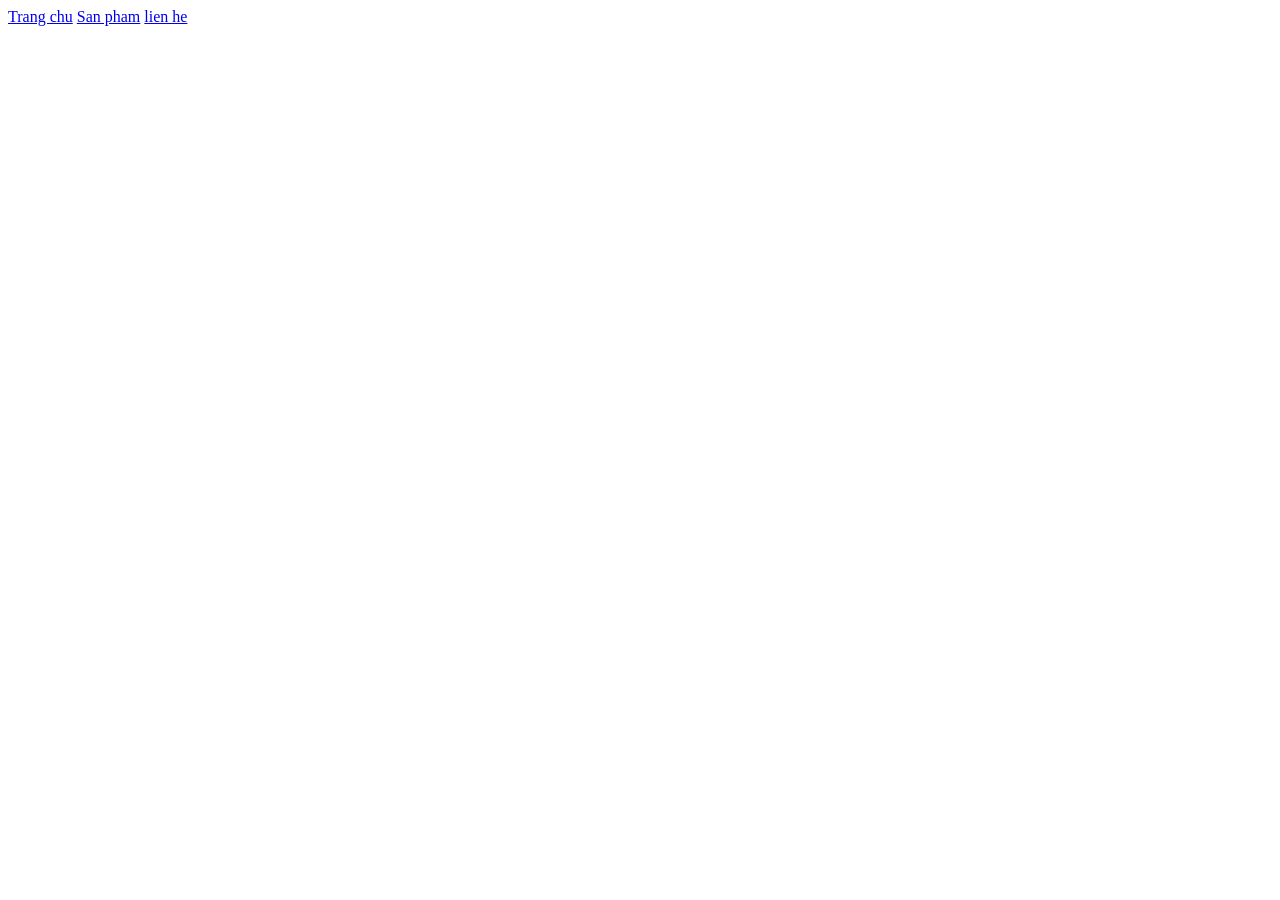
<file: BT1/PBT_01/index.html>
<!DOCTYPE html>
<html lang="en">
<head>
    <meta charset="UTF-8">
    <meta name="viewport" content="width=device-width, initial-scale=1.0">
    <title>ShopTlu_Dien thoai di dong</title>
</head>
<body>
    <header>
        <nav>
            <a href="#">Trang chu</a>
            <a href="#">San pham</a>
            <a href="#">lien he</a>
        </nav>
    </header>
</body>
</html>
</file>
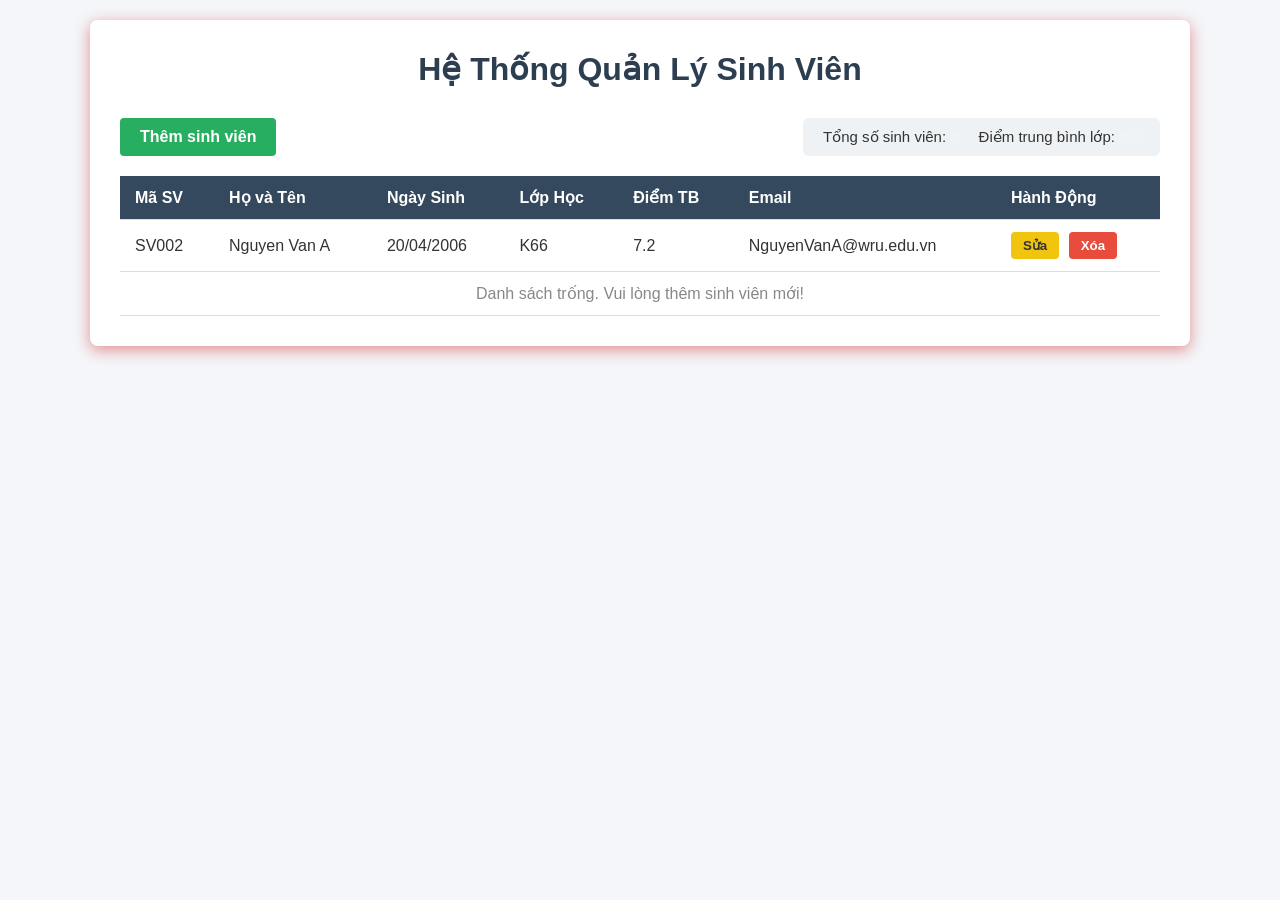
<file: Session_03/BT1/index.html>
<!DOCTYPE html>
<html lang="vi">
<head>
    <meta charset="UTF-8">
    <meta name="viewport" content="width=device-width, initial-scale=1.0">
    <title>Quản Lý Sinh Viên</title>
    <link rel="stylesheet" href="style.css">
</head>

<body>

    <div class="container">
        <h1>Hệ Thống Quản Lý Sinh Viên</h1>

        <div id="notification-area" class="notification hidden">
            </div>

        <div class="header-actions">
            <button id="btn-open-form">Thêm sinh viên</button>
            
            <div class="statistics-area">
                <p>Tổng số sinh viên: <span id="total-students">0</span></p>
                <p>Điểm trung bình lớp: <span id="average-score">0.0</span></p>
            </div>
        </div>

        <table id="student-table">
            <thead>
                <tr>
                    <th>Mã SV</th>
                    <th>Họ và Tên</th>
                    <th>Ngày Sinh</th>
                    <th>Lớp Học</th>
                    <th>Điểm TB</th>
                    <th>Email</th>
                    <th>Hành Động</th>
                </tr>
            </thead>
            <tr>
        <td>SV002</td>
        <td>Nguyen Van A</td>
        <td>20/04/2006</td>
        <td>K66</td>
        <td>7.2</td>
        <td>NguyenVanA@wru.edu.vn</td>
        <td>
            <button class="btn-edit" onclick="editStudent('SV002')">Sửa</button>
            <button class="btn-delete" onclick="deleteStudent('SV002')">Xóa</button>
        </td>
    </tr>
        
            <tbody id="student-tbody">
                </tbody>
        </table>
    </div>

    <div id="form-modal" class="modal hidden">
        <div class="modal-content">
            <h2 id="form-title">Thêm Mới Sinh Viên</h2>
            
            <form id="student-form">
                <div class="form-group">
                    <label for="student-id">Mã sinh viên (*)</label>
                    <input type="text" id="student-id" required>
                </div>
                
                <div class="form-group">
                    <label for="fullname">Họ và tên (*)</label>
                    <input type="text" id="fullname" required>
                </div>
                
                <div class="form-group">
                    <label for="dob">Ngày sinh</label>
                    <input type="date" id="dob">
                </div>
                
                <div class="form-group">
                    <label for="class-name">Lớp học</label>
                    <input type="text" id="class-name">
                </div>
                
                <div class="form-group">
                    <label for="gpa">Điểm trung bình</label>
                    <input type="number" id="gpa" step="0.1" min="0" max="10">
                </div>
                
                <div class="form-group">
                    <label for="email">Email</label>
                    <input type="email" id="email">
                </div>

                <div class="form-actions">
                    <button type="submit" id="btn-save">Lưu</button>
                    <button type="button" id="btn-close-form">Đóng/Hủy</button>
                </div>
            </form>
        </div>
    </div>

    <script src="main.js"></script>
</body>
</html>
</file>
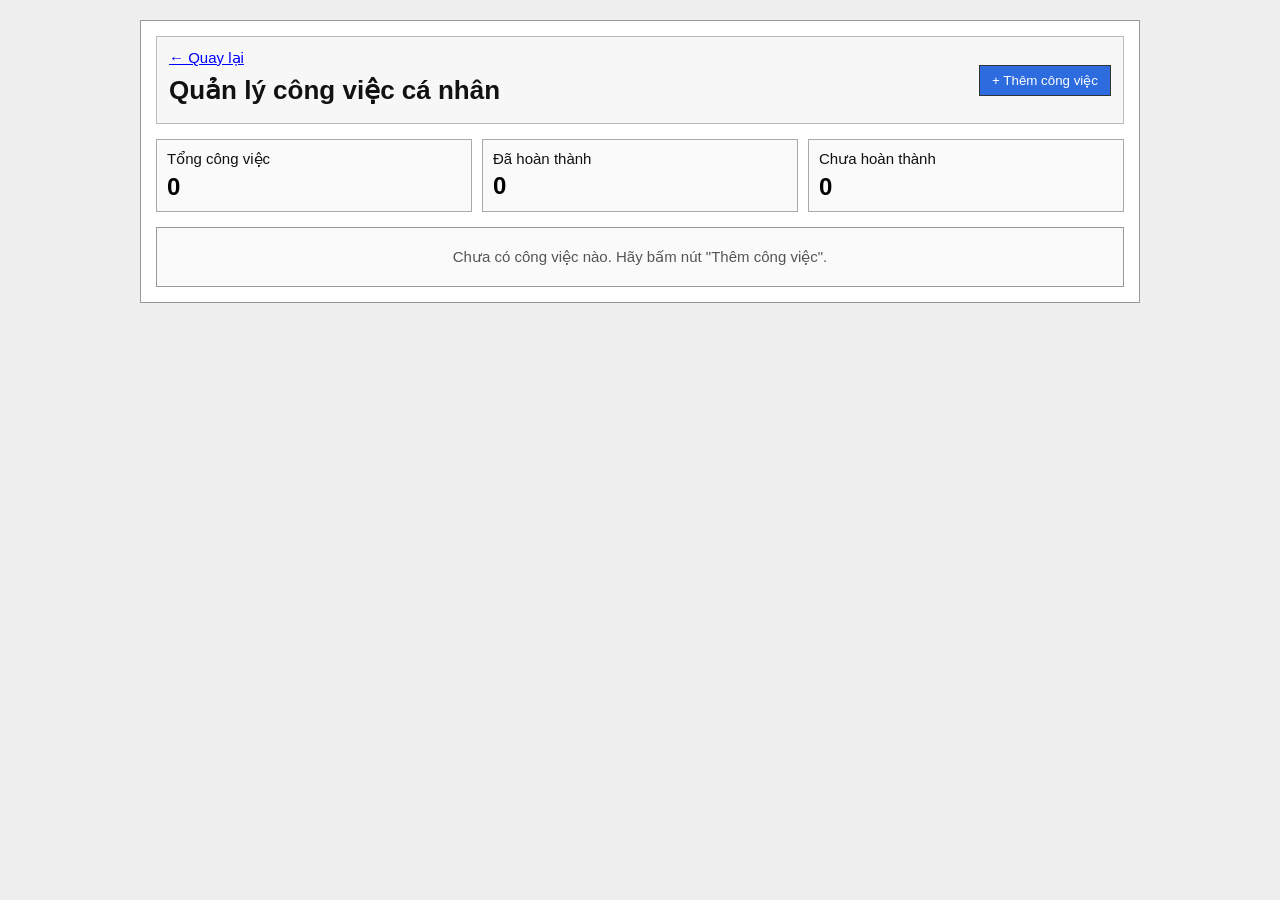
<file: Session_03/BT2/index.html>
<!DOCTYPE html>
<html lang="vi">
<head>
  <meta charset="UTF-8">
  <meta name="viewport" content="width=device-width, initial-scale=1.0">
  <title>Bài 2 - Quản lý công việc cá nhân</title>
  <link rel="stylesheet" href="style.css">
</head>
<body>
  <div class="app">
    <header class="header">
      <div>
        <a class="back-link" href="../index.html">← Quay lại</a>
        <h1>Quản lý công việc cá nhân</h1>
      </div>
      <button id="openTaskFormBtn" class="btn btn-primary">+ Thêm công việc</button>
    </header>

    <section class="summary">
      <div class="summary-card">
        <span>Tổng công việc</span>
        <strong id="totalTasks">0</strong>
      </div>
      <div class="summary-card">
        <span>Đã hoàn thành</span>
        <strong id="completedTasks">0</strong>
      </div>
      <div class="summary-card">
        <span>Chưa hoàn thành</span>
        <strong id="pendingTasks">0</strong>
      </div>
    </section>

    <div id="messageBox" class="message hidden"></div>

    <section id="taskList" class="task-list">
      <!-- Danh sách công việc được render bằng JavaScript -->
    </section>
  </div>

  <div id="taskModal" class="modal">
    <div class="modal-content">
      <div class="modal-header">
        <h2 id="formTitle">Thêm công việc</h2>
        <button id="closeTaskFormBtn" class="icon-btn" type="button">×</button>
      </div>

      <form id="taskForm" novalidate>
        <div class="form-group">
          <label for="taskTitle">Tiêu đề công việc</label>
          <input id="taskTitle" type="text" placeholder="VD: Hoàn thành bài DOM">
          <small class="error" id="taskTitleError"></small>
        </div>

        <div class="form-group">
          <label for="taskDescription">Mô tả ngắn</label>
          <textarea id="taskDescription" rows="4" placeholder="Nhập mô tả ngắn cho công việc"></textarea>
          <small class="error" id="taskDescriptionError"></small>
        </div>

        <div class="form-grid">
          <div class="form-group">
            <label for="taskDeadline">Hạn hoàn thành</label>
            <input id="taskDeadline" type="date">
            <small class="error" id="taskDeadlineError"></small>
          </div>

          <div class="form-group">
            <label for="taskPriority">Mức ưu tiên</label>
            <select id="taskPriority">
              <option value="Thấp">Thấp</option>
              <option value="Trung bình">Trung bình</option>
              <option value="Cao">Cao</option>
            </select>
            <small class="error" id="taskPriorityError"></small>
          </div>
        </div>

        <label class="checkbox-line">
          <input id="taskCompleted" type="checkbox">
          Đánh dấu đã hoàn thành
        </label>

        <div class="form-actions">
          <button id="cancelTaskFormBtn" class="btn btn-light" type="button">Hủy</button>
          <button id="submitTaskBtn" class="btn btn-primary" type="submit">Lưu công việc</button>
        </div>
      </form>
    </div>
  </div>

  <script src="main.js"></script>
</body>
</html>
</file>
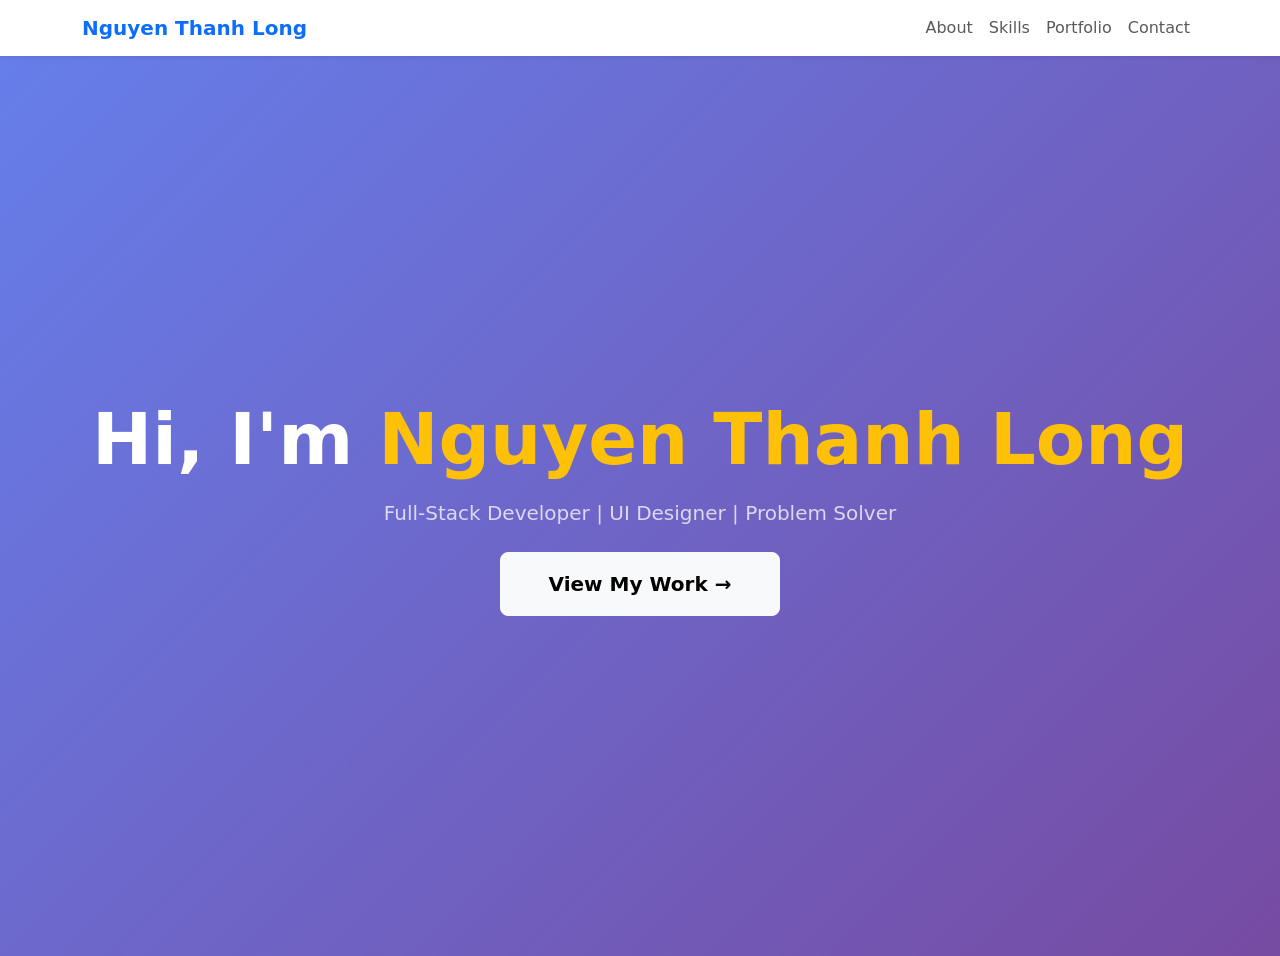
<file: Session_02_bootstrap/Session-02-bootstrap/projects/portfolio_bootstrap/index.html>
<!DOCTYPE html>
<html lang="en">
<head>
    <meta charset="UTF-8">
    <meta name="viewport" content="width=device-width, initial-scale=1.0">
    <title>Portfolio - Long</title>
    
    <link href="https://cdn.jsdelivr.net/npm/bootstrap@5.3.2/dist/css/bootstrap.min.css" rel="stylesheet">
    <link href="https://cdn.jsdelivr.net/npm/bootstrap-icons@1.11.0/font/bootstrap-icons.css" rel="stylesheet">
</head>
<body>
      <nav class="navbar navbar-expand-lg navbar-light bg-white sticky-top shadow-sm">
        <div class="container">
            <a class="navbar-brand fw-bold text-primary" href="#">Nguyen Thanh Long</a>
            <button class="navbar-toggler" type="button" data-bs-toggle="collapse" data-bs-target="#navbarNav"
                aria-controls="navbarNav" aria-expanded="false" aria-label="Toggle navigation">
                <span class="navbar-toggler-icon"></span>
            </button>
            <div class="collapse navbar-collapse" id="navbarNav">
                <ul class="navbar-nav ms-auto">
                    <li class="nav-item"><a class="nav-link" href="#about">About</a></li>
                    <li class="nav-item"><a class="nav-link" href="#skills">Skills</a></li>
                    <li class="nav-item"><a class="nav-link" href="#portfolio">Portfolio</a></li>
                    <li class="nav-item"><a class="nav-link" href="#contact">Contact</a></li>
                </ul>
            </div>
        </div>
    </nav>
    <section class="min-vh-100 d-flex align-items-center justify-content-center text-center text-white"
        style="background: linear-gradient(135deg, #667eea 0%, #764ba2 100%);">
        <div class="container">
            <h1 class="display-2 fw-bold mb-3">
                Hi, I'm <span class="text-warning">Nguyen Thanh Long</span>
            </h1>
            <p class="lead mb-4 opacity-75">Full-Stack Developer | UI Designer | Problem Solver</p>
            <a href="#portfolio" class="btn btn-light btn-lg px-5 py-3 fw-semibold">
                View My Work →
            </a>
        </div>
    </section>
    <script src="https://cdn.jsdelivr.net/npm/bootstrap@5.3.2/dist/js/bootstrap.bundle.min.js"></script>
</body>
</html>
</file>
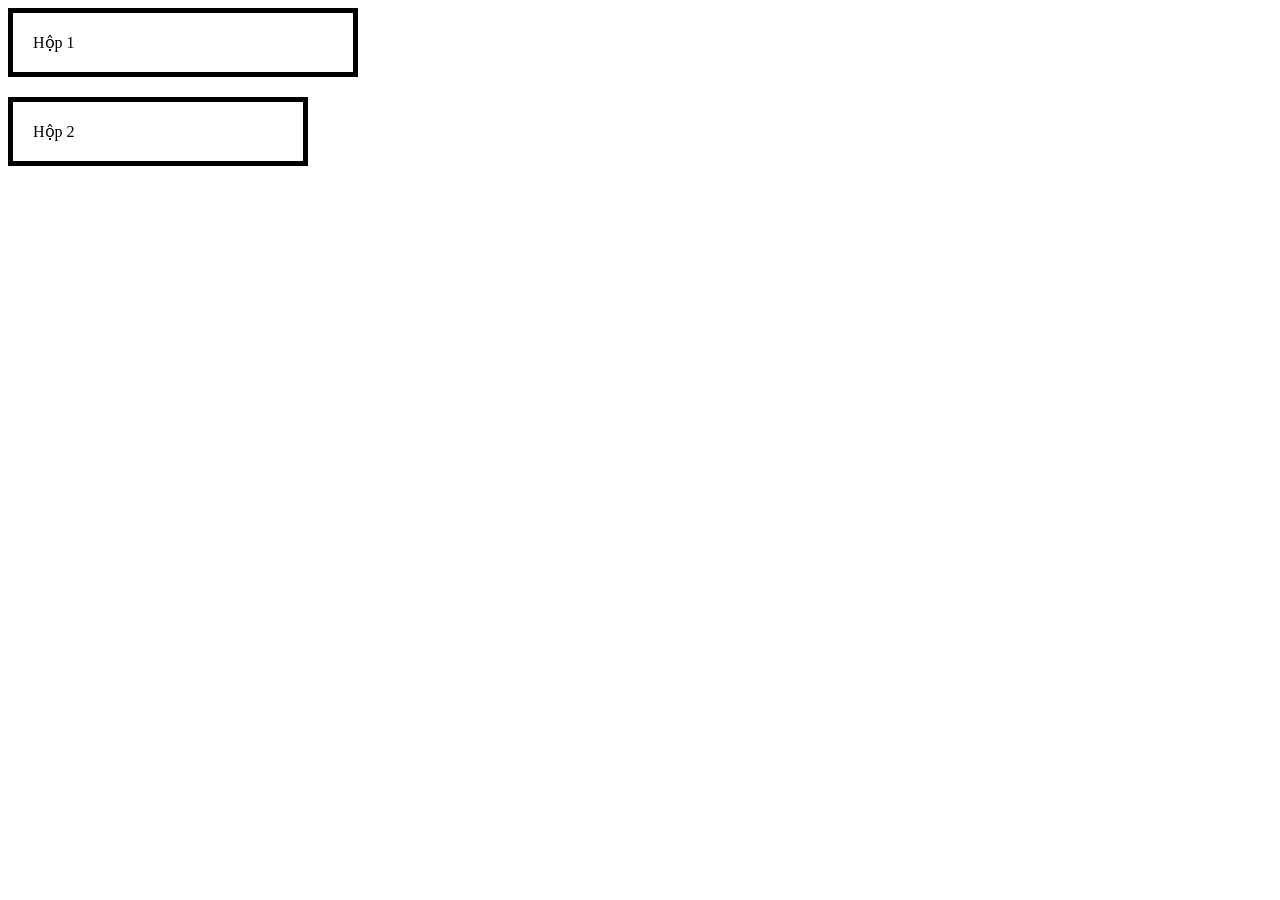
<file: PBT_03/boxmodel_lab.html>
<!DOCTYPE html>
<html lang="en">

<head>
    <meta charset="UTF-8">
    <meta name="viewport" content="width=device-width, initial-scale=1.0">
    <title>Document</title>
    <link rel="stylesheet" href="boxmodel.css">
</head>

<body>
    <div id="hop1">Hộp 1</div>
    <div id="hop2">Hộp 2</div>
</body>

</html>
</file>
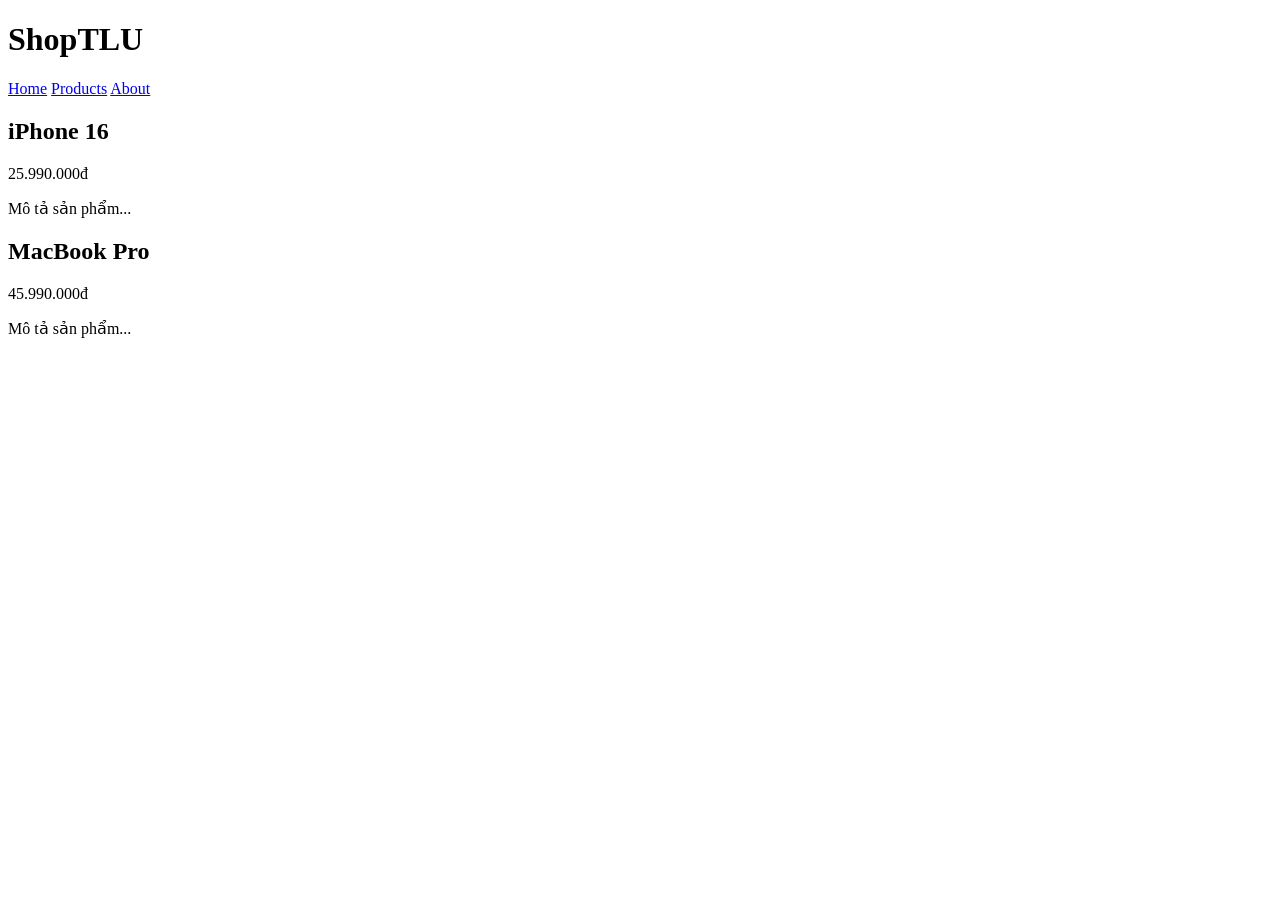
<file: PBT_03/selectors_test.html>
<!DOCTYPE html>
<html lang="en">
<head>
    <meta charset="UTF-8">
    <meta name="viewport" content="width=device-width, initial-scale=1.0">
    <title>Document</title>
</head>
<body>
    <div id="app">
    <header class="top-bar dark">
        <h1>ShopTLU</h1>
        <nav>
            <a href="/" class="active">Home</a>
            <a href="/products">Products</a>
            <a href="/about">About</a>
        </nav>
    </header>
    <main>
        <article class="product">
            <h2>iPhone 16</h2>
            <p class="price">25.990.000đ</p>
            <p>Mô tả sản phẩm...</p>
        </article>
        <article class="product featured">
            <h2>MacBook Pro</h2>
            <p class="price">45.990.000đ</p>
            <p>Mô tả sản phẩm...</p>
        </article>
    </main>
</div>
</body>
</html>
</file>
<file: Session_03/BT1/style.css>
box-shadow: 0 5px 15px rgba(0,0,0,0.3);
    animation: fadeIn 0.3s ease;
}

@keyframes fadeIn {
    from { transform: translateY(-20px); opacity: 0; }
    to { transform: translateY(0); opacity: 1; }
}

.modal-content h2 {
    margin-bottom: 20px;
    color: #2c3e50;
    border-bottom: 2px solid #eee;
    padding-bottom: 10px;
}

.form-group {
    margin-bottom: 15px;
}

.form-group label {
    display: block;
    margin-bottom: 5px;
    font-weight: 600;
    font-size: 14px;
}

.form-group input {
    width: 100%;
    padding: 8px 12px;
    border: 1px solid #ccc;
    border-radius: 4px;
    font-size: 14px;
}

.form-group input:focus {
    outline: none;
    border-color: #3498db;
}

.form-actions {
    display: flex;
    justify-content: flex-end;
    gap: 10px;
    margin-top: 20px;
}

#btn-save {
    background-color: #3498db;
    color: white;
    border: none;
    padding: 10px 20px;
    border-radius: 4px;
    cursor: pointer;
    font-weight: 600;
}

#btn-close-form {
    background-color: #95a5a6;
    color: white;
    border: none;
    padding: 10px 20px;
    border-radius: 4px;
    cursor: pointer;
    font-weight: 600;
}

#btn-save:hover { background-color: #2980b9; }
#btn-close-form:hover { background-color: #7f8c8d; }

/* --- 6. Class bổ trợ để Ẩn phần tử --- */
.hidden {
    display: none !important;
}
/* --- 1. Cài đặt cơ bản cho toàn bộ trang --- */
* {
    margin: 0;
    padding: 0;
    box-sizing: border-box;
    font-family: 'Segoe UI', Tahoma, Geneva, Verdana, sans-serif;
}

body {
    background-color: #f4f6f9;
    color: #333;
    padding: 20px;
}

.container {
    max-width: 1100px;
    margin: 0 auto;
    background: #fff;
    padding: 30px;
    border-radius: 8px;
    box-shadow: 0 4px 15px rgba(225, 137, 137, 0.956);
}

h1 {
    text-align: center;
    margin-bottom: 30px;
    color: #2c3e50;
}

/* --- 2. Khu vực thông báo --- */
.notification {
    padding: 12px;
    margin-bottom: 20px;
    border-radius: 4px;
    font-weight: bold;
    text-align: center;
}
.notification.success {
    background-color: #d4edda;
    color: #155724;
    border: 1px solid #c3e6cb;
}
.notification.error {
    background-color: #f8d7da;
    color: #721c24;
    border: 1px solid #f5c6cb;
}

/* --- 3. Thanh công cụ và Thống kê --- */
.header-actions {
    display: flex;
    justify-content: space-between;
    align-items: center;
    margin-bottom: 20px;
    flex-wrap: wrap;
    gap: 15px;
}

#btn-open-form {
    background-color: #27ae60;
    color: white;
    padding: 10px 20px;
    border: none;
    border-radius: 4px;
    cursor: pointer;
    font-size: 16px;
    font-weight: 600;
    transition: background 0.3s;
}

#btn-open-form:hover {
    background-color: #219150;
}

.statistics-area {
    display: flex;
    gap: 20px;
    background: #eef2f5;
    padding: 10px 20px;
    border-radius: 6px;
    font-size: 15px;
}

.statistics-area span {
    font-weight: bold;
    color: #f1f4f6;
}

/* --- 4. Định dạng Bảng dữ liệu --- */
#student-table {
    width: 100%;
    border-collapse: collapse;
    margin-top: 10px;
}

#student-table th, #student-table td {
    padding: 12px 15px;
    text-align: left;
    border-bottom: 1px solid #ddd;
}

#student-table th {
    background-color: #34495e;
    color: white;
    font-weight: 600;
}

#student-table tr:hover {
    background-color: #f8f9fa;
}

/* Nút Sửa và Xóa trong bảng */
.btn-edit {
    background-color: #f1c40f;
    color: #333;
    border: none;
    padding: 6px 12px;
    margin-right: 5px;
    border-radius: 4px;
    cursor: pointer;
    font-weight: 600;
}

.btn-delete {
    background-color: #e74c3c;
    color: white;
    border: none;
    padding: 6px 12px;
    border-radius: 4px;
    cursor: pointer;
    font-weight: 600;
}

.btn-edit:hover { background-color: #d4ac0d; }
.btn-delete:hover { background-color: #c0392b; }

/* --- 5. Giao diện Popup (Modal) Form --- */
.modal {
    position: fixed;
    top: 0;
    left: 0;
    width: 100%;
    height: 100%;
    background-color: rgba(0, 0, 0, 0.5); /* Nền tối mờ phía sau */
    display: flex;
    justify-content: center;
    align-items: center;
    z-index: 1000;
}

.modal-content {
    background-color: white;
    padding: 25px;
    border-radius: 8px;
    width: 100%;
    max-width: 500px;
}
</file>
<file: Session_03/BT2/style.css>
/* Giao diện đơn giản, không làm quá đẹp để giống sản phẩm sinh viên */
* {
  box-sizing: border-box;
}

body {
  margin: 0;
  font-family: Arial, sans-serif;
  background: #eeeeee;
  color: #111111;
  font-size: 15px;
}

.app {
  width: 1000px;
  max-width: 96%;
  margin: 20px auto;
  background: white;
  border: 1px solid #999999;
  padding: 15px;
}

.header {
  border: 1px solid #bbbbbb;
  background: #f7f7f7;
  padding: 12px;
  margin-bottom: 15px;
  display: flex;
  justify-content: space-between;
  align-items: center;
}

.back-link {
  color: blue;
  text-decoration: underline;
  display: inline-block;
  margin-bottom: 8px;
}

h1 {
  margin: 0 0 5px;
  font-size: 26px;
}

p {
  margin: 0;
  color: #444444;
}

.btn {
  border: 1px solid #333333;
  padding: 7px 12px;
  cursor: pointer;
  border-radius: 0;
  background: #dddddd;
  color: #000000;
  font-weight: normal;
}

.btn:hover {
  background: #cccccc;
}

.btn-primary {
  background: #2d6cdf;
  color: white;
}

.btn-light {
  background: #eeeeee;
  color: #000000;
}

.btn-warning {
  background: #ffcc66;
  color: #000000;
}

.btn-danger {
  background: #e35d5d;
  color: #ffffff;
}

.summary {
  display: flex;
  gap: 10px;
  margin-bottom: 15px;
}

.summary-card {
  flex: 1;
  border: 1px solid #aaaaaa;
  background: #fafafa;
  padding: 10px;
}

.summary-card span {
  display: block;
  margin-bottom: 5px;
}

.summary-card strong {
  font-size: 24px;
  color: #000000;
}

.message {
  border: 1px solid #777777;
  background: #ffffcc;
  padding: 8px;
  margin-bottom: 12px;
}

.message.hidden {
  display: none;
}

.task-list {
  display: block;
}

.task-card {
  border: 1px solid #999999;
  background: #ffffff;
  padding: 12px;
  margin-bottom: 10px;
}

.task-card.completed {
  background: #eeeeee;
  color: #555555;
}

.task-card.completed .task-title {
  text-decoration: line-through;
}

.task-top {
  display: flex;
  justify-content: space-between;
  gap: 10px;
}

.task-title {
  margin: 0 0 6px;
  font-size: 20px;
}

.task-meta {
  margin-top: 10px;
}

.badge {
  display: inline-block;
  border: 1px solid #888888;
  background: #eeeeee;
  padding: 3px 7px;
  margin-right: 5px;
  margin-bottom: 4px;
  font-size: 13px;
}

.badge.gray {
  background: #dddddd;
}

.action-group {
  display: flex;
  gap: 5px;
  flex-wrap: wrap;
}

.status-line {
  display: block;
  margin-top: 10px;
}

.empty-box {
  border: 1px solid #999999;
  background: #fafafa;
  padding: 20px;
  text-align: center;
  color: #555555;
}

.modal {
  position: fixed;
  inset: 0;
  background: rgba(0, 0, 0, 0.45);
  display: none;
  align-items: center;
  justify-content: center;
  padding: 15px;
}

.modal.show {
  display: flex;
}

.modal-content {
  width: 600px;
  max-width: 96%;
  background: #ffffff;
  border: 2px solid #333333;
  padding: 15px;
}

.modal-header {
  display: flex;
  justify-content: space-between;
  align-items: center;
  border-bottom: 1px solid #aaaaaa;
  margin-bottom: 15px;
  padding-bottom: 8px;
}

.modal-header h2 {
  margin: 0;
  font-size: 22px;
}

.icon-btn {
  border: 1px solid #333333;
  background: #eeeeee;
  width: 30px;
  height: 30px;
  cursor: pointer;
  font-size: 20px;
}

.form-grid {
  display: grid;
  grid-template-columns: 1fr 1fr;
  gap: 10px;
}

.form-group {
  margin-bottom: 10px;
}

.form-group label {
  display: block;
  margin-bottom: 4px;
}

.form-group input,
.form-group textarea,
.form-group select {
  width: 100%;
  padding: 7px;
  border: 1px solid #777777;
  border-radius: 0;
  font-family: Arial, sans-serif;
}

.checkbox-line {
  display: block;
  margin-top: 8px;
}

.error {
  display: block;
  min-height: 17px;
  color: red;
  font-size: 13px;
  margin-top: 3px;
}

.form-actions {
  margin-top: 12px;
  display: flex;
  justify-content: flex-end;
  gap: 8px;
}

@media (max-width: 700px) {
  .header,
  .task-top {
    display: block;
  }

  .header .btn,
  .action-group {
    margin-top: 10px;
  }

  .summary {
    display: block;
  }

  .summary-card {
    margin-bottom: 8px;
  }

  .form-grid {
    grid-template-columns: 1fr;
  }
}
</file>
<file: PBT_03/boxmodel.css>
#hop1{
    width: 300px;
    padding: 20px;
    border: 5px solid;
}

#hop2{
    width: 300px;
    padding: 20px;
    border: 5px solid;
    box-sizing: border-box;
    margin-top: 20px;
}
</file>
